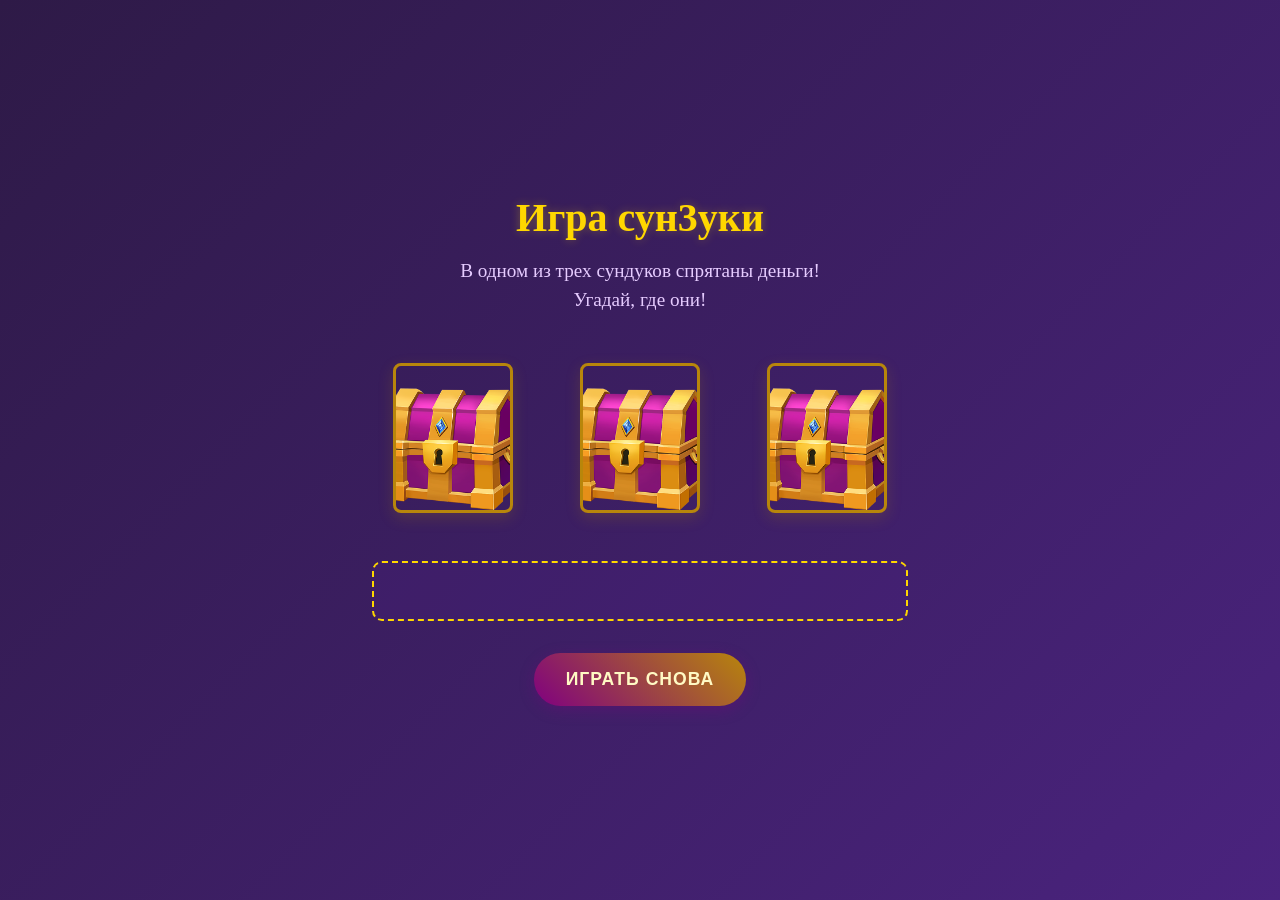
<file: chest/index.html>
<!DOCTYPE html>
<html lang="ru">
<head>
    <meta charset="UTF-8">
    <meta name="viewport" content="width=device-width, initial-scale=1.0">
    <title>Сундуки</title>
<link rel="stylesheet" href="style.css">
</head>
<body>
    <div class="container">
       <h1 class="glow-text">Игра Сундуки</h1>
       <p>В одном из трех сундуков спрятаны деньги!<br> Угадай, где они!</p>
       <div class="chests">
        <div class="chest" id="chest1" onclick="openChest(1)">
            <img src="1.png" alt="Сундук1">
        </div>

         <div class="chest" id="chest2" onclick="openChest(2)">
            <img src="1.png" alt="Сундук2">
        </div>

         <div class="chest" id="chest3" onclick="openChest(3)">
            <img src="1.png" alt="Сундук3">
        </div>
       </div>
       <div id="result"></div>
       <button onclick="resetGame()">Играть снова</button>
    </div>
    <script src="script.js"></script>

    
</body>
</html>
</file>
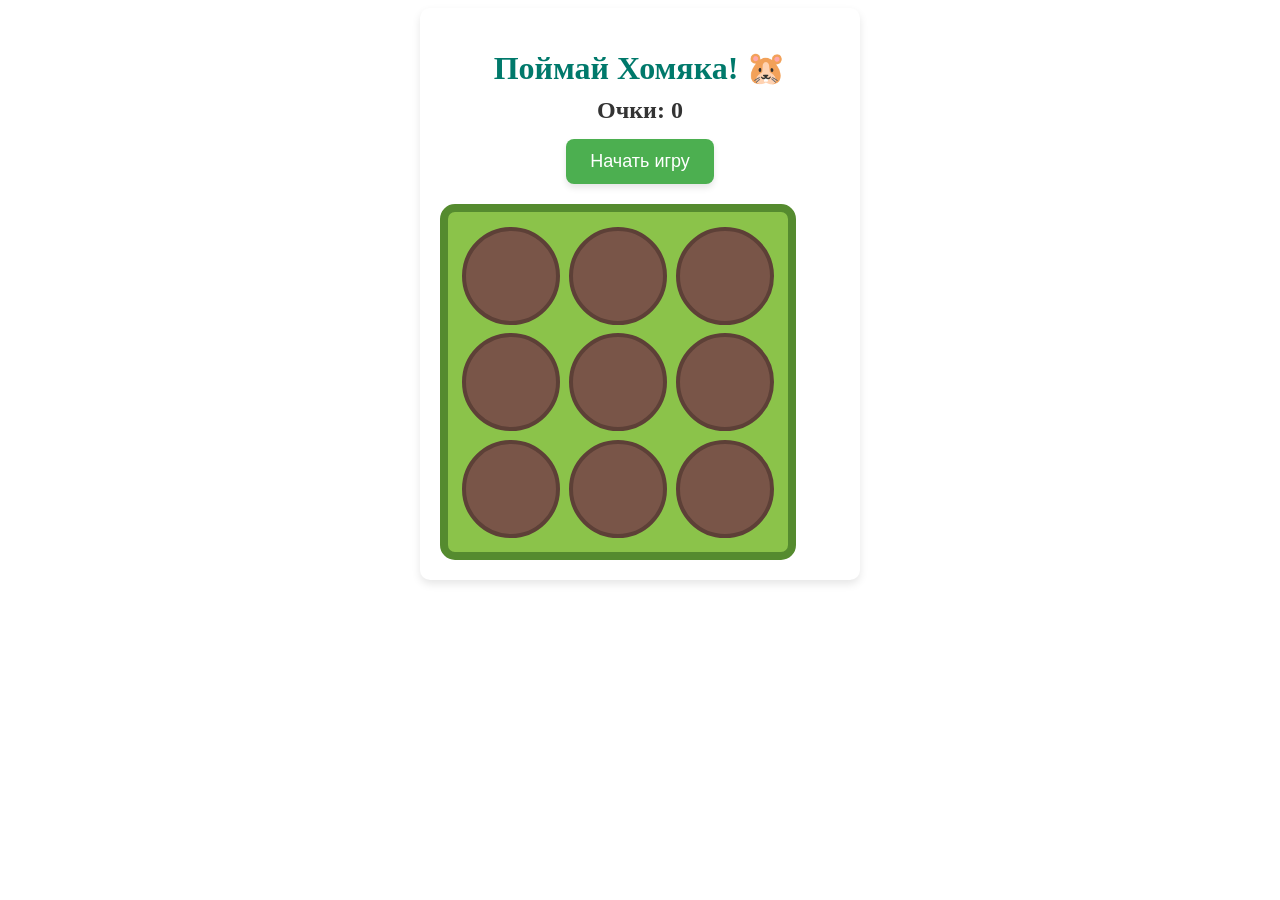
<file: xomyk/index.html>
<!DOCTYPE html>
<html lang="ru">
<head>
    <meta charset="UTF-8">
    <meta name="viewport" content="width=device-width, initial-scale=1.0">
    <title>Игра: Поймай Хомяка!</title>
    <!-- Подключаем внешние стили CSS -->
    <link rel="stylesheet" href="style.css">
</head>
<body>
<div class="container">
    <h1>Поймай Хомяка! 🐹</h1>
    <div class="score-board">Очки: <span id="score">0</span></div>
    <button id="start-btn">Начать игру</button>

    <!-- Игровое поле 3х3 (9 норок) -->
    <div class="grid">
        <div class="hole" id="h1"></div>
        <div class="hole" id="h2"></div>
        <div class="hole" id="h3"></div>
        <div class="hole" id="h4"></div>
        <div class="hole" id="h5"></div>
        <div class="hole" id="h6"></div>
        <div class="hole" id="h7"></div>
        <div class="hole" id="h8"></div>
        <div class="hole" id="h9"></div>
    </div>
</div>
    <!-- Подключаем логику JavaScript -->
    <script src="script.js"></script>
</body>
</html>
</file>
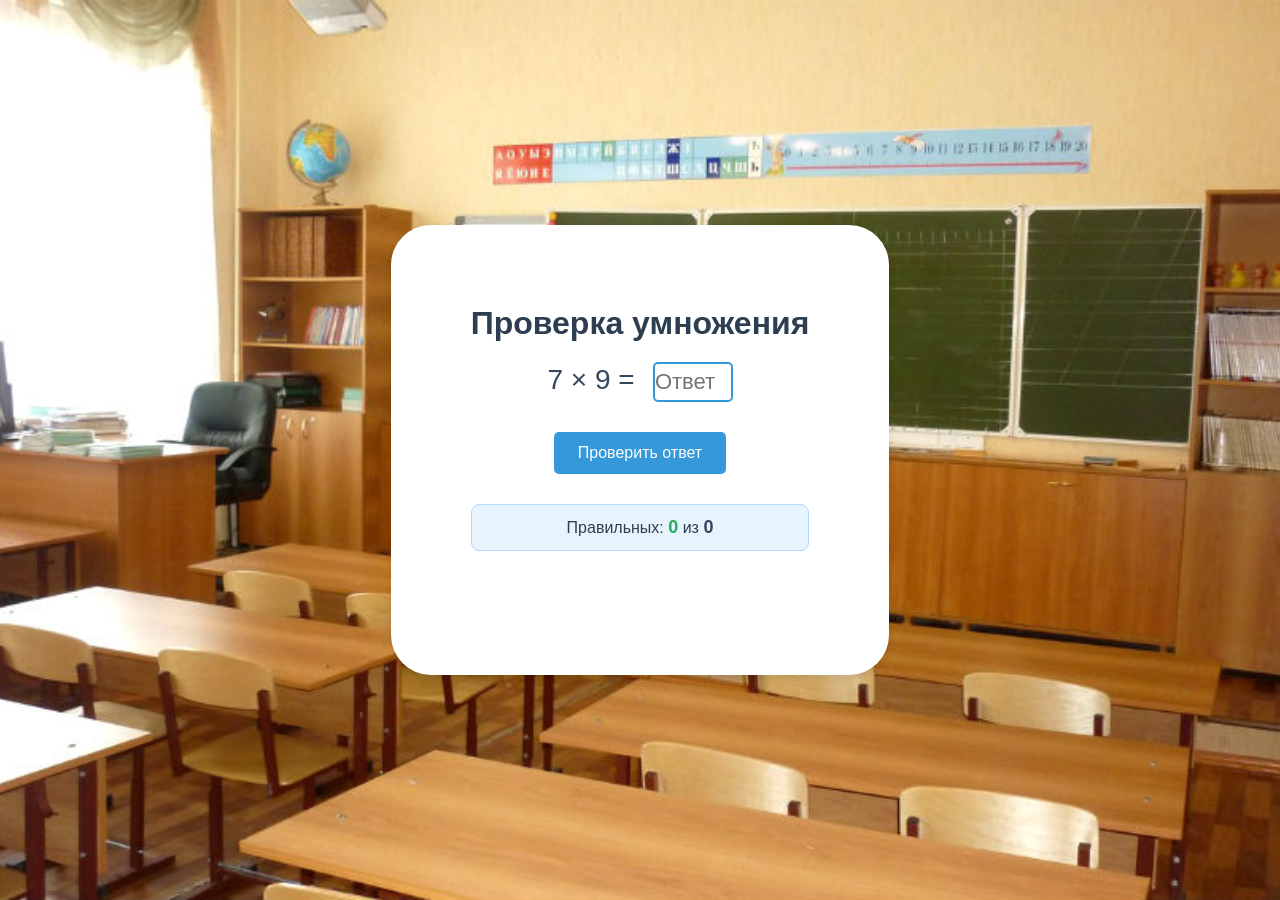
<file: ymnoghenie/index.html>
<!DOCTYPE html>
<html lang="ru">
<head>
    <meta charset="UTF-8">
    <meta name="viewport" content="width=device-width, initial-scale=1.0">
    <title>Тренировка умножения</title>
    <link rel="stylesheet" href="style.css">
</head>
<body>
    <div class="container">
        <h1>Проверка умножения </h1>
        
        <div class="example">
            <span id="num1">?</span> × <span id="num2">?</span> = 
            <input type="number" id="userAnswer" placeholder="Ответ">
        </div>
        
        <button id="checkBtn">Проверить ответ</button>
        <button id="newExampleBtn" class="hidden">Новый пример</button>

        <div id="stats">
            Правильных: <span id="correctCount">0</span> из <span id="totalCount">0</span>
        </div>

        <div id="result"></div>
    </div>

    <script src="script.js"></script>
</body>
</html>
</file>
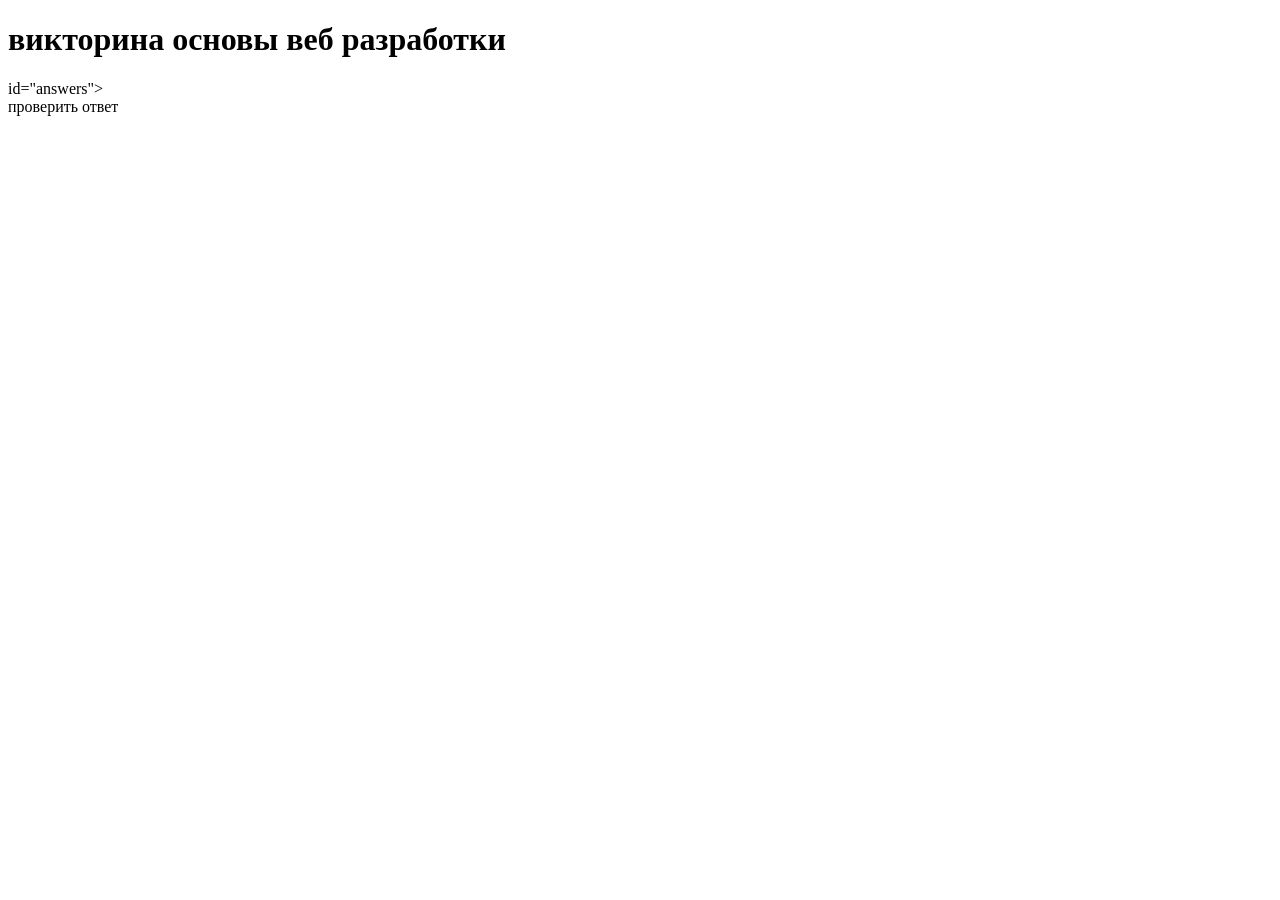
<file: тест/index.html>
<!DOCTYPE html>
<html lang="ru">
<head>
    <meta charset="UTF-8">
    <meta name="viewport" content="width=device-width, initial-scale=1.0">
    <title>викторина по веб разроботке
    </title
</head>
<body>
    
   <div class="container">
    <h1>викторина основы веб разработки</h1>
   </div id="quiz -area">
     <p id="question"></p>
    </div> id="answers"><div
    <button id="submit-btn">проверить ответ</button>
    <div id="result"></div>
    <div>
        
    </div>
<script src="script.js"></script>
</body>
</html>
</file>
<file: chest/style.css>
/* style.css */
* {
  margin: 0;
  padding: 0;
  box-sizing: border-box;
}

body {
  font-family: 'Georgia', serif;
  background: linear-gradient(135deg, #2e1a47 0%, #4a237e 100%);
  color: #f9e7a3;
  min-height: 100vh;
  display: flex;
  align-items: center;
  justify-content: center;
}

.container {
  text-align: center;
  padding: 2rem;
  max-width: 600px;
  width: 90%;
}

h1 {
  color: #ffd700;
  text-shadow: 0 0 10px rgba(255, 215, 0, 0.3);
  margin-bottom: 1rem;
  font-size: 2.5rem;
}

p {
  color: #e6ccff;
  margin-bottom: 2rem;
  font-size: 1.2rem;
  line-height: 1.5;
}

.chests {
  display: flex;
  justify-content: space-around;
  gap: 1.5rem;
  margin: 3rem 0;
}

.chest {
  width: 120px;
  height: 150px;
  cursor: pointer;
  border: 3px solid #b8860b;
  border-radius: 8px;
  overflow: hidden;
  transition: all 0.3s ease;
  position: relative;
  box-shadow: 0 5px 15px rgba(184, 134, 11, 0.2);
}

.chest:hover {
  transform: translateY(-10px);
  border-color: #ffd700;
  box-shadow: 0 10px 25px rgba(255, 215, 0, 0.4);
}

.chest img {
  width: 100%;
  height: 100%;
  object-fit: cover;
}

#result {
  min-height: 60px;
  margin: 2rem 0;
  font-size: 1.3rem;
  font-weight: bold;
  padding: 1rem;
  border-radius: 10px;
  background: rgba(74, 35, 126, 0.3);
  border: 2px dashed #ffd700;
}

button {
  background: linear-gradient(45deg, #800080, #b8860b);
  color: #fff9c4;
  border: none;
  padding: 1rem 2rem;
  font-size: 1.1rem;
  border-radius: 50px;
  cursor: pointer;
  font-weight: bold;
  text-transform: uppercase;
  letter-spacing: 1px;
  transition: all 0.3s ease;
  box-shadow: 0 4px 15px rgba(128, 0, 128, 0.3);
}

button:hover {
  transform: scale(1.05);
  box-shadow: 0 6px 20px rgba(128, 0, 128, 0.5);
  background: linear-gradient(45deg, #9932cc, #daa520);
}

/* Дополнительные стили для состояний игры */
.chest.correct {
  border-color: #00ff00;
  box-shadow: 0 0 20px rgba(0, 255, 0, 0.6);
}

.chest.wrong {
  border-color: #ff4444;
  box-shadow: 0 0 20px rgba(255, 68, 68, 0.6);
}
.pulsing-glow {
  font-size: 2rem;
  color: #fff;
  text-shadow: 0 0 10px rgba(0, 247, 255, 0.8),
               0 0 20px rgba(0, 247, 255, 0.6),
               0 0 30px rgba(0, 247, 255, 0.4);
  animation: pulse 2s infinite;
}

@keyframes pulse {
  0% {
    text-shadow: 0 0 10px rgba(0, 247, 255, 0.8),
                 0 0 20px rgba(0, 247, 255, 0.6),
                 0 0 30px rgba(0, 247, 255, 0.4);
  }
  50% {
    text-shadow: 0 0 15px rgba(0, 247, 255, 1),
                 0 0 25px rgba(0, 247, 255, 0.8),
                 0 0 40px rgba(0, 247, 255, 0.6);
  }
  100% {
    text-shadow: 0 0 10px rgba(0, 247, 255, 0.8),
                 0 0 20px rgba(0, 247, 255, 0.6),
                 0 0 30px rgba(0, 247, 255, 0.4);
  }
}
</file>
<file: xomyk/style.css>
ss /* Общие стили для центрирования элементов на странице */
body {
    font-family: 'Arial', sans-serif;
    background-color: #e0f7fa;
    display: flex;
    flex-direction: column;
    align-items: center;
    justify-content: center;
    height: 100vh;
    margin: 0;
    user-select: none; /* Запрещаем выделение текста при частых кликах */
}


.container {
    margin: 0 auto; /* Центрируем контейнер по горизонтали */
    text-align: center;
    width: 100%;
    max-width: 400px;
    padding: 20px;
    background-color: #fff;
    border-radius: 10px;
    box-shadow: 0 4px 8px rgba(0,0,0,0.1);
}

h1 {
    color: #00796b;
    margin-bottom: 10px;
}

.score-board {
    font-size: 24px;
    font-weight: bold;
    margin-bottom: 15px;
    color: #333;
}

/* Кнопка старта */
#start-btn {
    padding: 12px 24px;
    font-size: 18px;
    background-color: #4caf50;
    color: white;
    border: none;
    border-radius: 8px;
    cursor: pointer;
    box-shadow: 0 4px 6px rgba(0,0,0,0.1);
    margin-bottom: 20px;
    transition: 0.2s;
}

#start-btn:hover {
    background-color: #45a049;
}

#start-btn:active {
    transform: scale(0.95);
}

/* Игровое поле 3х3 на Flexbox */
.grid {
    display: flex;
    flex-wrap: wrap; /* Позволяет элементам переноситься на новую строку */
    width: 320px;    /* Ширина поля (3 норки по 90px + отступы) */
    height: 320px;
    background-color: #8bc34a; /* Зеленая поляна */
    border: 8px solid #558b2f;
    border-radius: 15px;
    padding: 10px;
    justify-content: space-around;
    align-content: space-around;
}

/* Норка */
.hole {
    width: 90px;
    height: 90px;
    background-color: #795548; /* Коричневая земля */
    border: 4px solid #5d4037;
    border-radius: 50%; /* Делаем круглым */
    display: flex;
    justify-content: center;
    align-items: center;
    font-size: 50px; /* Размер эмодзи Маши */
    cursor: pointer;
    transition: transform 0.1s;
}

/* Эффект нажатия на норку */
.hole:active {
    transform: scale(0.9);
}
</file>
<file: ymnoghenie/style.css>
* {
    margin: 0;
    padding: 0;
    box-sizing: border-box;
}

body {
font-family: Arial, sans-serif;
display: flex;
justify-content: center;
align-items: center;
min-height: 100vh;
/* Фоновое изображение из папки image */
background-image: url('image/class.jpg'); /* замените your-image.jpg на имя вашего файла */
background-size: cover;
background-position: center;
background-repeat: no-repeat;
background-attachment: fixed;
/* Дополнительный фоновый цвет на случай, если картинка не загрузится */
background-color: #f0f8ff;
}

.container {
text-align: center;
background: white;
padding: 80px;
border-radius: 40px;
box-shadow: 0 4px 10px rgba(0, 0, 0, 0.1);
max-width: 600px;
}

h1 {
color: #2c3e50;
margin-bottom: 20px;
}

.example {
font-size: 28px;
margin: 20px 0;
color: #34495e;
}

#userAnswer {
width: 80px;
height: 40px;
font-size: 22px;
text-align: center;
border: 2px solid #3498db;
border-radius: 5px;
margin-left: 10px;
}

button {
background-color: #3498db;
color: white;
border: none;
padding: 12px 24px;
margin: 10px 5px;
border-radius: 5px;
cursor: pointer;
font-size: 16px;
transition: background-color 0.3s;
}

button:hover {
background-color: #2980b9;
}

#newExampleBtn {
background-color: #2ecc71;
}

#newExampleBtn:hover {
background-color: #27ae60;
}



/* Класс для скрытия элементов */
.hidden {
    display: none;
}

#result {
margin-top: 20px;
font-size: 18px;
font-weight: bold;
min-height: 24px;
}

.correct {
color: #2ecc71;
}

.incorrect {
color: #e74c3c;
}

#stats {
font-size: 16px;
margin: 20px 0 10px;
padding: 12px 15px;
background-color: #e8f4fd;
border-radius: 8px;
text-align: center;
border: 1px solid #b3d9ff;
color: #2c3e50;
}

#correctCount {
font-weight: bold;
color: #27ae60;
font-size: 18px;
}

#totalCount {
font-weight: bold;
color: #34495e;
font-size: 18px;
}
</file>
